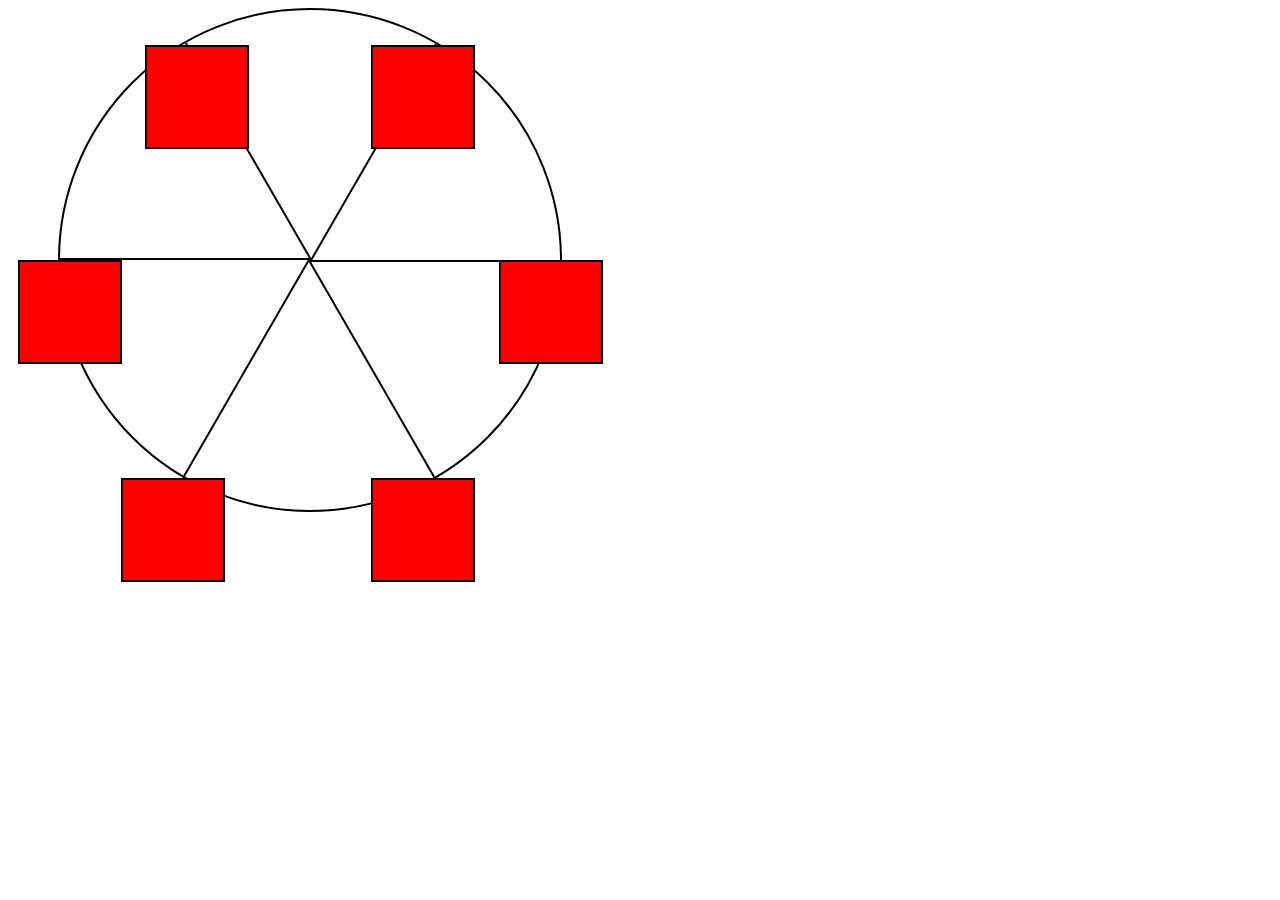
<file: Learn CSS Animation by Building a Ferris Wheel/index.html>
<!DOCTYPE html>
<html lang="en">
  <head>
    <meta charset="UTF-8">
    <title>Ferris Wheel</title>
    <link rel="stylesheet" href="./styles.css">
  </head>
  <body>
    <div class="wheel">
      <span class="line"></span>
      <span class="line"></span>
      <span class="line"></span>
      <span class="line"></span>
      <span class="line"></span>
      <span class="line"></span>

      <div class="cabin"></div>
      <div class="cabin"></div>
      <div class="cabin"></div>
      <div class="cabin"></div>
      <div class="cabin"></div>
      <div class="cabin"></div>
    </div>
  </body>
</html>
</file>
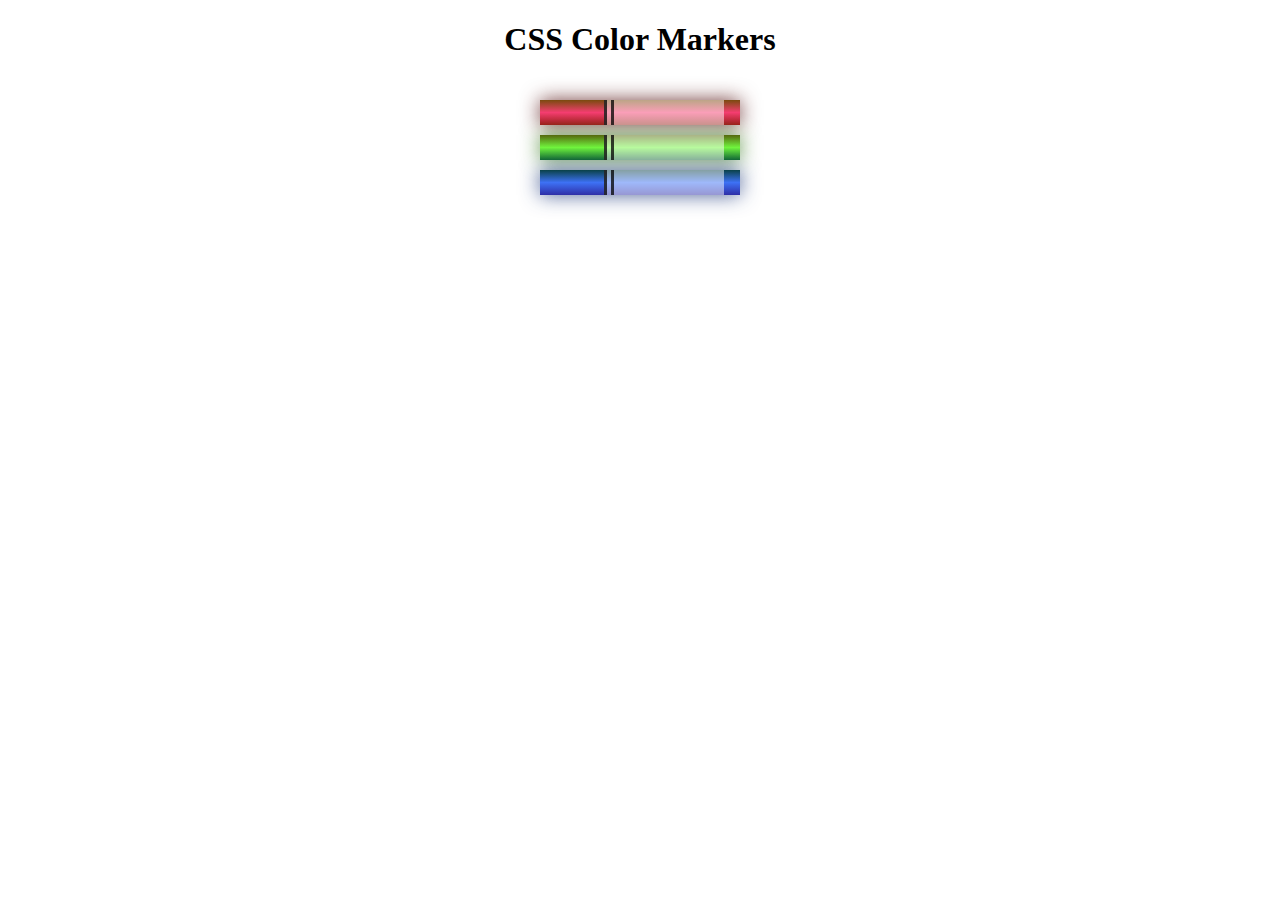
<file: Learn CSS Colors by Building a Set of Colored Markers/index.html>
<!DOCTYPE html>
<html lang="en">
  <head>
    <meta charset="utf-8">
    <meta name="viewport" content="width=device-width, initial-scale=1.0">
    <title>Colored Markers</title>
    <link rel="stylesheet" href="styles.css">
  </head>
  <body>
    <h1>CSS Color Markers</h1>
    <div class="container">
      <div class="marker red">
        <div class="cap"></div>
        <div class="sleeve"></div>
      </div>
      <div class="marker green">
        <div class="cap"></div>
        <div class="sleeve"></div>
      </div>
      <div class="marker blue">
        <div class="cap"></div>
        <div class="sleeve"></div>
      </div>
    </div>
  </body>
</html>
</file>
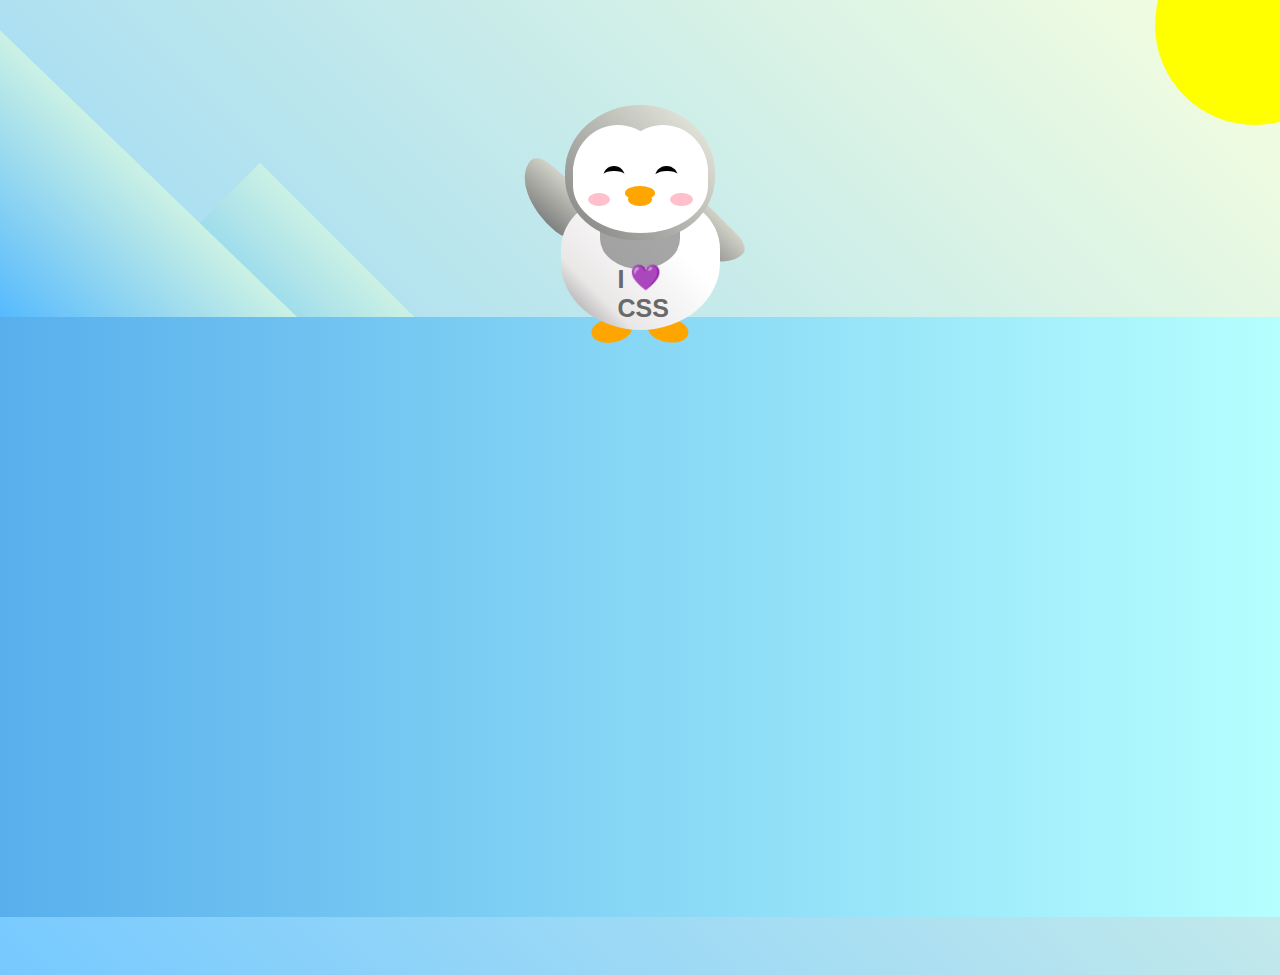
<file: Learn CSS Transforms by Building a Penguin/index.html>
<!DOCTYPE html>
<html lang="en">
  <head>
    <meta charset="UTF-8" />
    <link rel="stylesheet" href="./styles.css" />
    <title>Penguin</title>
    <meta name="viewport" content="width=device-width, initial-scale=1.0" />
  </head>

  <body>
    <div class="left-mountain"></div>
    <div class="back-mountain"></div>
    <div class="sun"></div>
    <div class="penguin">
      <div class="penguin-head">
        <div class="face left"></div>
        <div class="face right"></div>
        <div class="chin"></div>
        <div class="eye left">
          <div class="eye-lid"></div>
        </div>
        <div class="eye right">
          <div class="eye-lid"></div>
        </div>
        <div class="blush left"></div>
        <div class="blush right"></div>
        <div class="beak top"></div>
        <div class="beak bottom"></div>
      </div>
      <div class="shirt">
        <div>💜</div>
        <p>I CSS</p>
      </div>
      <div class="penguin-body">
        <div class="arm left"></div>
        <div class="arm right"></div>
        <div class="foot left"></div>
        <div class="foot right"></div>
      </div>
    </div>

    <div class="ground"></div>
  </body>
</html>
</file>
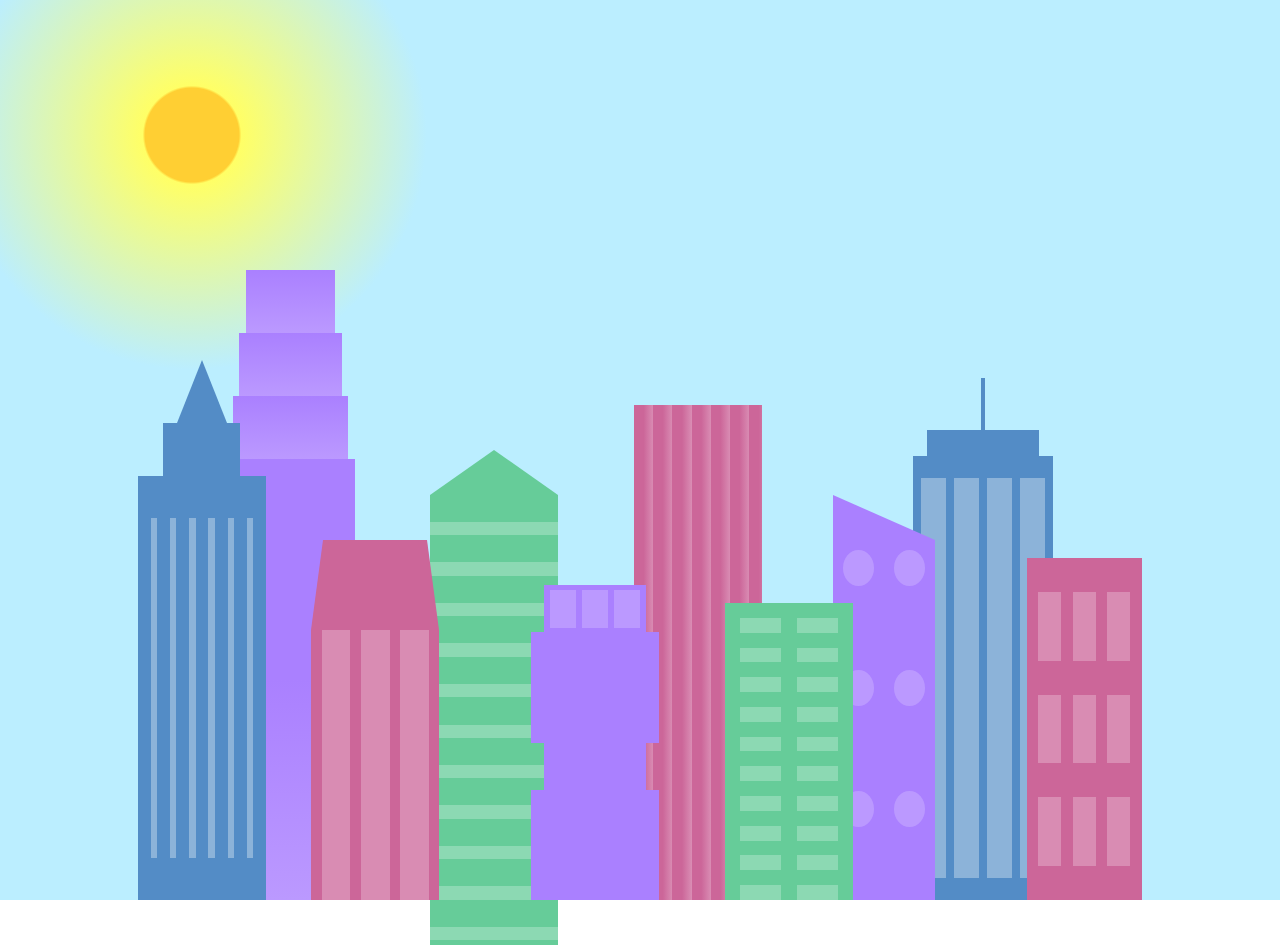
<file: Learn CSS Variables by Building a City Skyline/index.html>
<!DOCTYPE html>
<html lang="en">    
  <head>
    <meta charset="UTF-8">
    <title>City Skyline</title>
    <link href="styles.css" rel="stylesheet" />   
  </head>

  <body>
    <div class="background-buildings sky">
      <div></div>
      <div></div>
      <div class="bb1 building-wrap">
        <div class="bb1a bb1-window"></div>
        <div class="bb1b bb1-window"></div>
        <div class="bb1c bb1-window"></div>
        <div class="bb1d"></div>
      </div>
      <div class="bb2">
        <div class="bb2a"></div>
        <div class="bb2b"></div>
      </div>
      <div class="bb3"></div>
      <div></div>
      <div class="bb4 building-wrap">
        <div class="bb4a"></div>
        <div class="bb4b"></div>
        <div class="bb4c window-wrap">
          <div class="bb4-window"></div>
          <div class="bb4-window"></div>
          <div class="bb4-window"></div>
          <div class="bb4-window"></div>
        </div>
      </div>
      <div></div>
      <div></div>
    </div>

    <div class="foreground-buildings">
      <div></div>
      <div></div>
      <div class="fb1 building-wrap">
        <div class="fb1a"></div>
        <div class="fb1b"></div>
        <div class="fb1c"></div>
      </div>
      <div class="fb2">
        <div class="fb2a"></div>
        <div class="fb2b window-wrap">
          <div class="fb2-window"></div>
          <div class="fb2-window"></div>
          <div class="fb2-window"></div>
        </div>
      </div>
      <div></div>
      <div class="fb3 building-wrap">
        <div class="fb3a window-wrap">
          <div class="fb3-window"></div>
          <div class="fb3-window"></div>
          <div class="fb3-window"></div>
        </div>
        <div class="fb3b"></div>
        <div class="fb3a"></div>
        <div class="fb3b"></div>
      </div>
      <div class="fb4">
        <div class="fb4a"></div>
        <div class="fb4b">
          <div class="fb4-window"></div>
          <div class="fb4-window"></div>
          <div class="fb4-window"></div>
          <div class="fb4-window"></div>
          <div class="fb4-window"></div>
          <div class="fb4-window"></div>
        </div>
      </div>
      <div class="fb5"></div>
      <div class="fb6"></div>
      <div></div>
      <div></div>
    </div>
  </body>
</html>
</file>
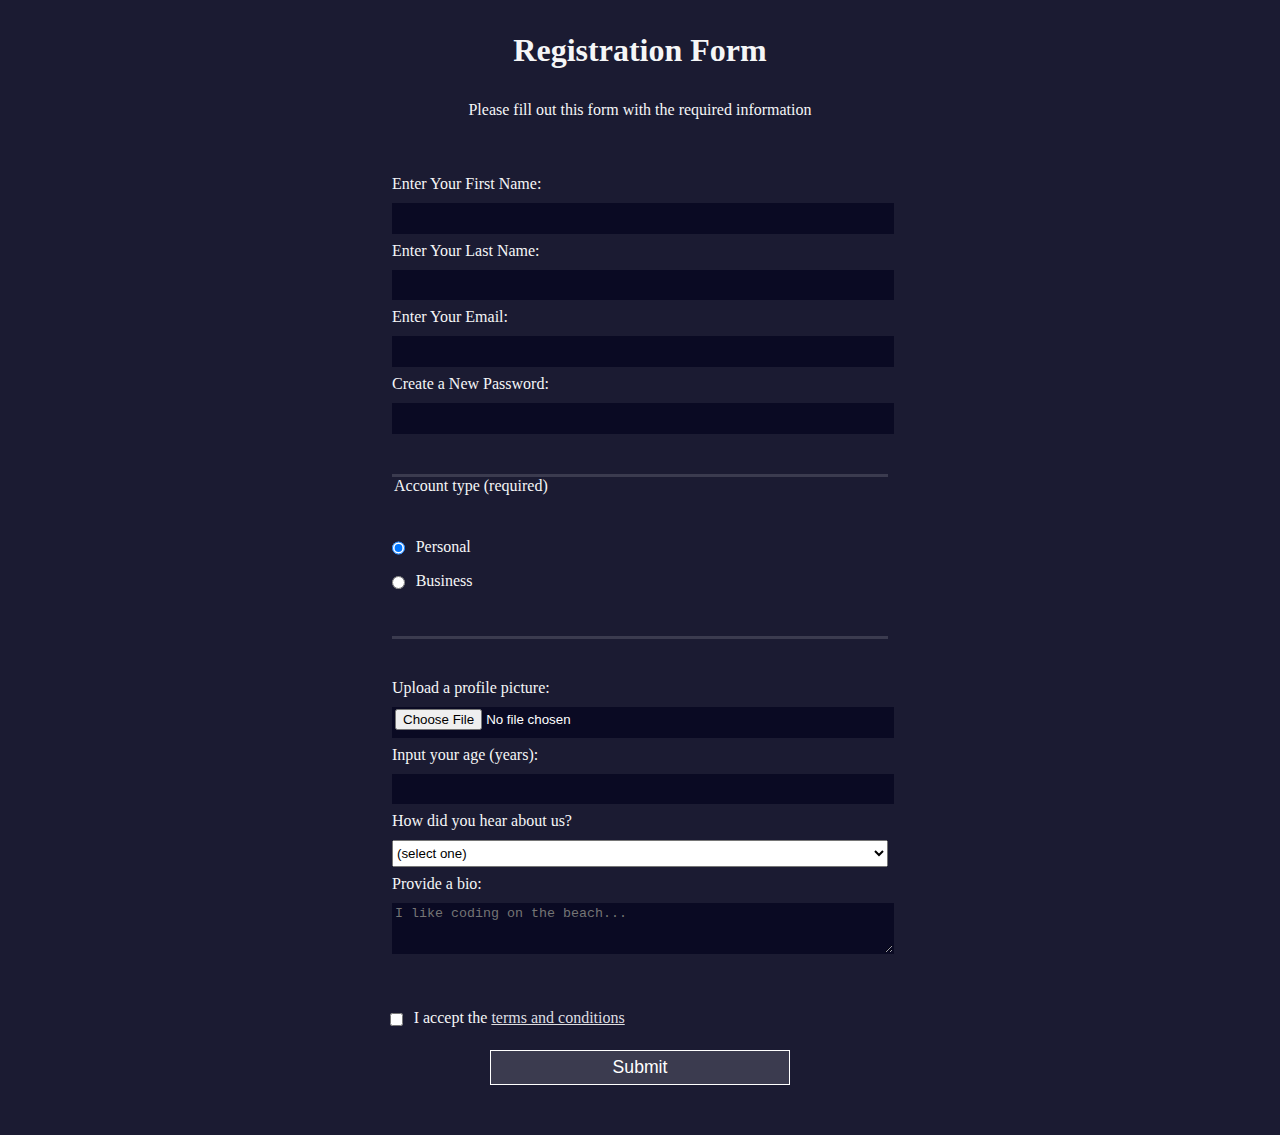
<file: Learn HTML Forms by Building a Registration Form/index.html>
<!DOCTYPE html>
<html lang="en">
  <head>
    <meta charset="UTF-8">
    <title>Registration Form</title>
    <link rel="stylesheet" href="styles.css" />
  </head>
  <body>
    <h1>Registration Form</h1>
    <p>Please fill out this form with the required information</p>
    <form method="post" action='https://register-demo.freecodecamp.org'>
      <fieldset>
        <label for="first-name">Enter Your First Name: <input id="first-name" name="first-name" type="text" required /></label>
        <label for="last-name">Enter Your Last Name: <input id="last-name" name="last-name" type="text" required /></label>
        <label for="email">Enter Your Email: <input id="email" name="email" type="email" required /></label>
        <label for="new-password">Create a New Password: <input id="new-password" name="new-password" type="password" pattern="[a-z0-5]{8,}" required /></label>
      </fieldset>
      <fieldset>
        <legend>Account type (required)</legend>
        <label for="personal-account"><input id="personal-account" type="radio" name="account-type" class="inline" checked /> Personal</label>
        <label for="business-account"><input id="business-account" type="radio" name="account-type" class="inline" /> Business</label>
      </fieldset>
      <fieldset>
        <label for="profile-picture">Upload a profile picture: <input id="profile-picture" type="file" name="file" /></label>
        <label for="age">Input your age (years): <input id="age" type="number" name="age" min="13" max="120" /></label>
        <label for="referrer">How did you hear about us?
          <select id="referrer" name="referrer">
            <option value="">(select one)</option>
            <option value="1">freeCodeCamp News</option>
            <option value="2">freeCodeCamp YouTube Channel</option>
            <option value="3">freeCodeCamp Forum</option>
            <option value="4">Other</option>
          </select>
        </label>
        <label for="bio">Provide a bio:
          <textarea id="bio" name="bio" rows="3" cols="30" placeholder="I like coding on the beach..."></textarea>
        </label>
      </fieldset>
      <label for="terms-and-conditions">
        <input class="inline" id="terms-and-conditions" type="checkbox" required name="terms-and-conditions" /> I accept the <a href="https://www.freecodecamp.org/news/terms-of-service/">terms and conditions</a>
      </label>
      <input type="submit" value="Submit" />
    </form>
  </body>
</html>
</file>
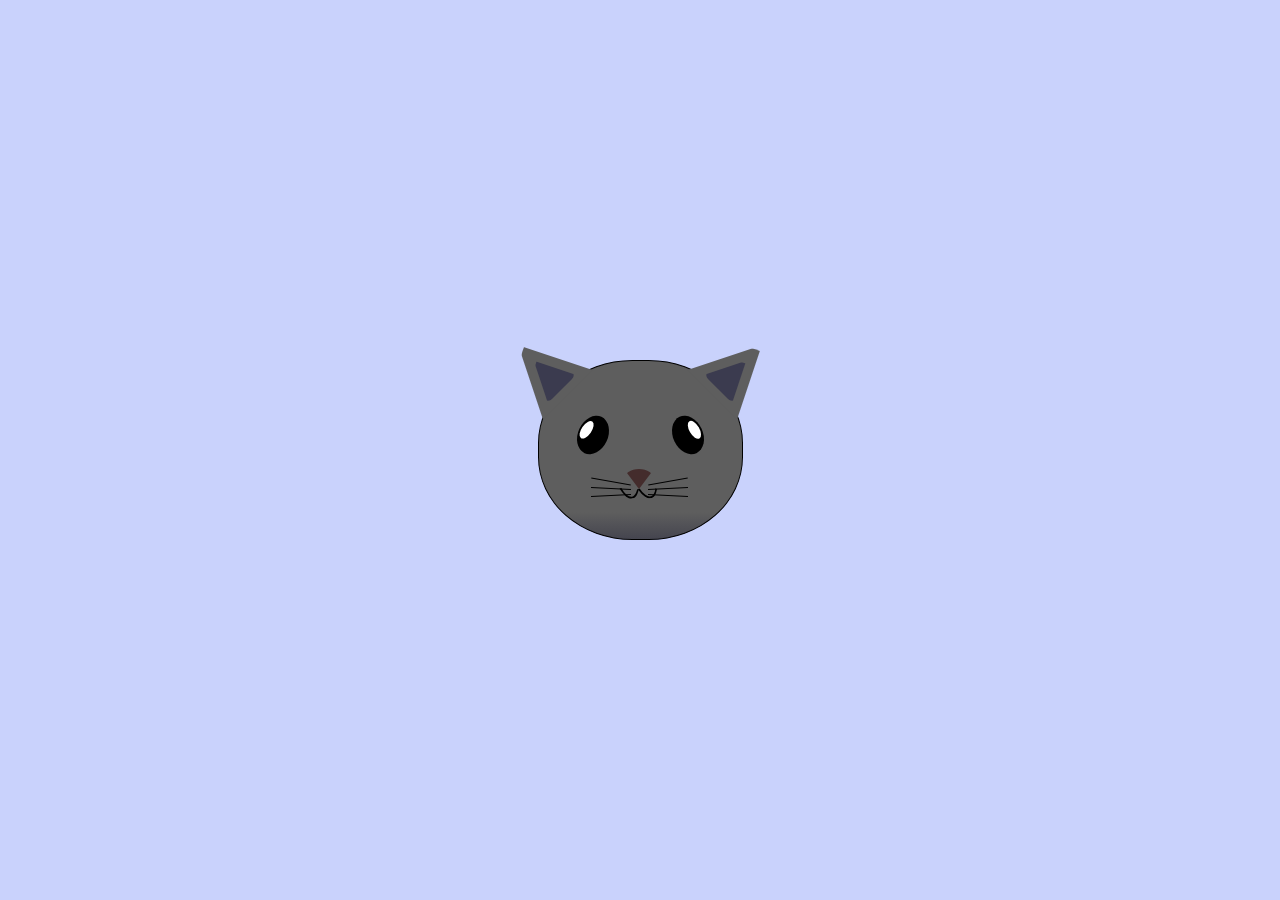
<file: Learn Intermediate CSS by Building a Cat Painting/index.html>
<!DOCTYPE html>
<html lang="en">
<head>
    <meta charset="UTF-8">
    <title>fCC Cat Painting</title>
    <link rel="stylesheet" href="./styles.css">
</head>
<body>
    <main>
      <div class="cat-head">
        <div class="cat-ears">
          <div class="cat-left-ear">
            <div class="cat-left-inner-ear"></div>
          </div>
          <div class="cat-right-ear">
            <div class="cat-right-inner-ear"></div>
          </div>
        </div>

        <div class="cat-eyes">
          <div class="cat-left-eye">
            <div class="cat-left-inner-eye"></div>
          </div>
          <div class="cat-right-eye">
            <div class="cat-right-inner-eye"></div>
          </div>
        </div>
        
        <div class="cat-nose"></div>

        <div class="cat-mouth">
          <div class="cat-mouth-line-left"></div>
          <div class="cat-mouth-line-right"></div>
        </div>

        <div class="cat-whiskers">
          <div class="cat-whiskers-left">
            <div class="cat-whisker-left-top"></div>
            <div class="cat-whisker-left-middle"></div>
            <div class="cat-whisker-left-bottom"></div>
          </div>
          <div class="cat-whiskers-right">
            <div class="cat-whisker-right-top"></div>
            <div class="cat-whisker-right-middle"></div>
            <div class="cat-whisker-right-bottom"></div>
          </div>
        </div>

      </div>
    </main>
</body>
</html>
</file>
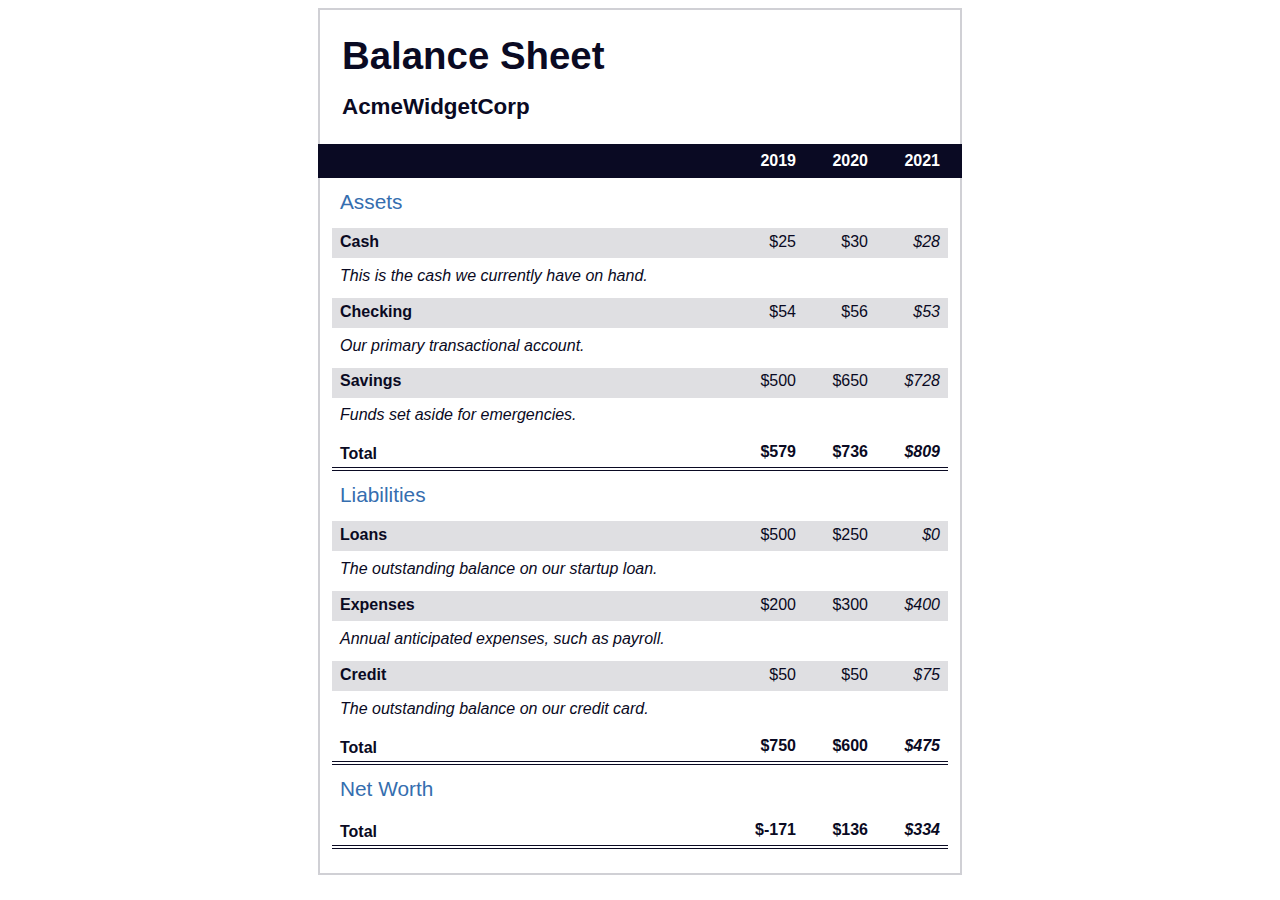
<file: Learn More About CSS Pseudo Selectors by Building A Balance Sheet/index.html>
<!DOCTYPE html>
<html lang="en">
  <head>
    <meta charset="UTF-8">
    <meta name="viewport" content="width=device-width, initial-scale=1.0">
    <title>Balance Sheet</title>
    <link rel="stylesheet" href="./styles.css">
  </head>
  <body>
    <main>
      <section>
        <h1>
          <span class="flex">
            <span>AcmeWidgetCorp</span>
            <span>Balance Sheet</span>
          </span>
        </h1>
        <div id="years" aria-hidden="true">
          <span class="year">2019</span>
          <span class="year">2020</span>
          <span class="year">2021</span>
        </div>
        <div class="table-wrap">
          <table>
            <caption>Assets</caption>
            <thead>
              <tr>
                <td></td>
                <th><span class="sr-only year">2019</span></th>
                <th><span class="sr-only year">2020</span></th>
                <th class="current"><span class="sr-only year">2021</span></th>
              </tr>
            </thead>
            <tbody>
              <tr class="data">
                <th>Cash <span class="description">This is the cash we currently have on hand.</span></th>
                <td>$25</td>
                <td>$30</td>
                <td class="current">$28</td>
              </tr>
              <tr class="data">
                <th>Checking <span class="description">Our primary transactional account.</span></th>
                <td>$54</td>
                <td>$56</td>
                <td class="current">$53</td>
              </tr>
              <tr class="data">
                <th>Savings <span class="description">Funds set aside for emergencies.</span></th>
                <td>$500</td>
                <td>$650</td>
                <td class="current">$728</td>
              </tr>
              <tr class="total">
                <th>Total <span class="sr-only">Assets</span></th>
                <td>$579</td>
                <td>$736</td>
                <td class="current">$809</td>
              </tr>
            </tbody>
          </table>
          <table>
            <caption>Liabilities</caption>
            <thead>
              <tr>
              <td></td>
              <th><span class="sr-only">2019</span></th>
              <th><span class="sr-only">2020</span></th>
              <th><span class="sr-only">2021</span></th>
              </tr>
            </thead>
            <tbody>
              <tr class="data">
                <th>Loans <span class="description">The outstanding balance on our startup loan.</span></th>
                <td>$500</td>
                <td>$250</td>
                <td class="current">$0</td>
              </tr>
              <tr class="data">
                <th>Expenses <span class="description">Annual anticipated expenses, such as payroll.</span></th>
                <td>$200</td>
                <td>$300</td>
                <td class="current">$400</td>
              </tr>
              <tr class="data">
                <th>Credit <span class="description">The outstanding balance on our credit card.</span></th>
                <td>$50</td>
                <td>$50</td>
                <td class="current">$75</td>
              </tr>
              <tr class="total">
                <th>Total <span class="sr-only">Liabilities</span></th>
                <td>$750</td>
                <td>$600</td>
                <td class="current">$475</td>
              </tr>
            </tbody>
          </table>
          <table>
            <caption>Net Worth</caption>
            <thead>
              <tr>
              <td></td>
              <th><span class="sr-only">2019</span></th>
              <th><span class="sr-only">2020</span></th>
              <th><span class="sr-only">2021</span></th>
              </tr>
            </thead>
            <tbody>
              <tr class="total">
                <th>Total <span class="sr-only">Net Worth</span></th>
                <td>$-171</td>
                <td>$136</td>
                <td class="current">$334</td>
              </tr>
            </tbody>
          </table>
        </div>
      </section>
    </main>
  </body>
</html>
</file>
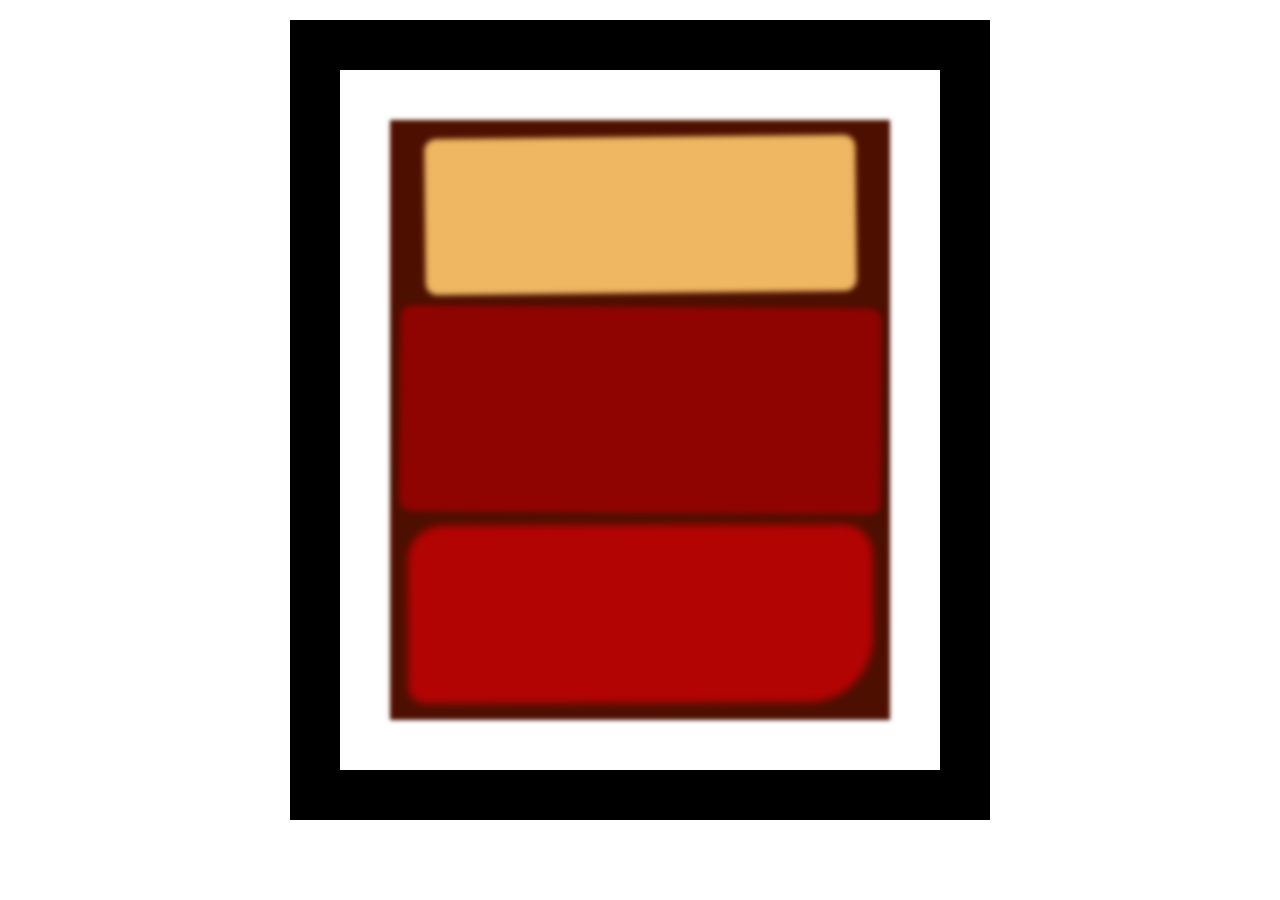
<file: Learn the CSS Box Model by Building a Rothko Painting/index.html>
<!DOCTYPE html>
<html lang="en">
  <head>
    <meta charset="UTF-8">
    <title>Rothko Painting</title>
    <link href="./styles.css" rel="stylesheet">
  </head>
  <body>
    <div class="frame">
      <div class="canvas">
        <div class="one"></div>
        <div class="two"></div>
        <div class="three"></div>
      </div>
    </div>
  </body>
</html>
</file>
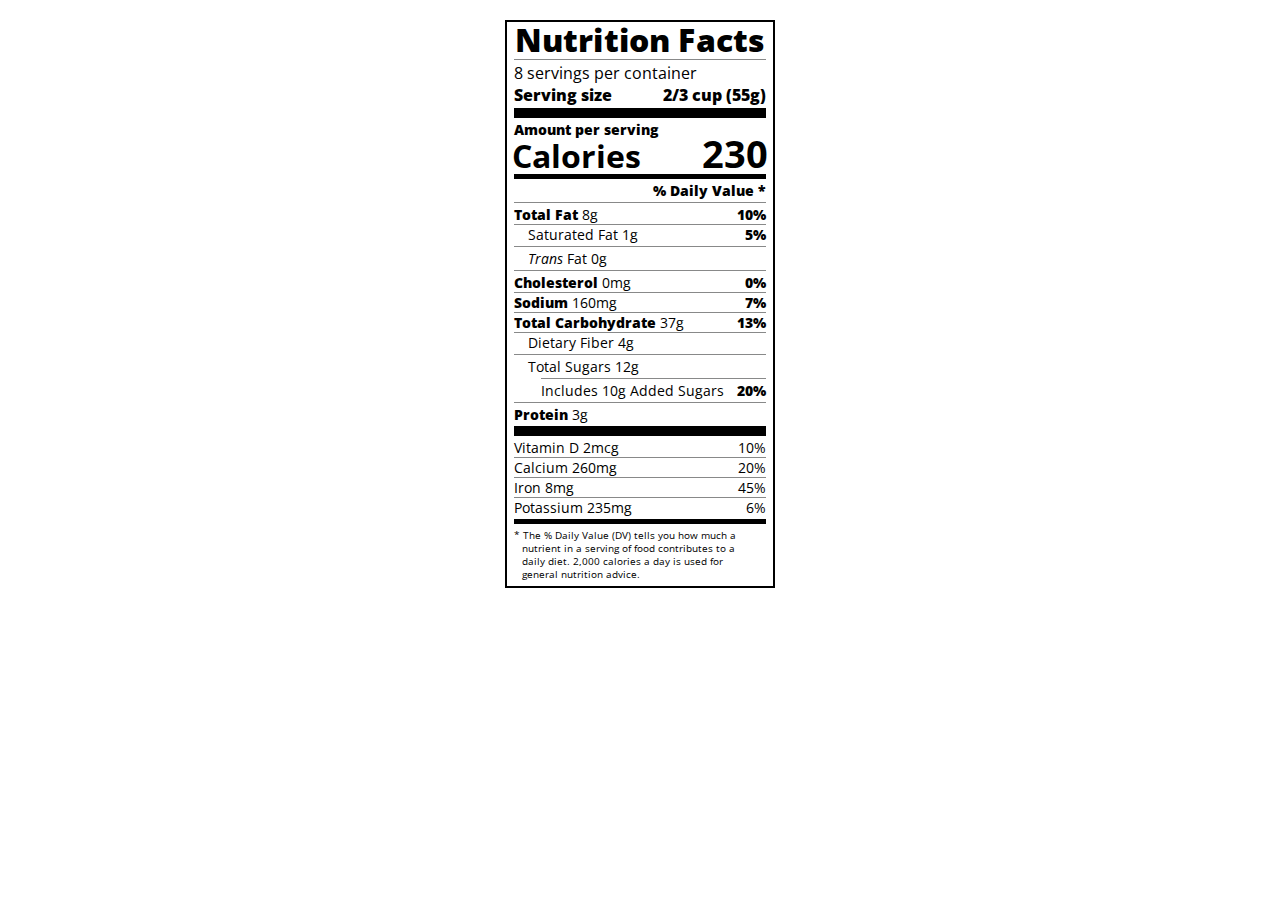
<file: Learn Typography by Building a Nutrition Label/index.html>
<!DOCTYPE html>
<html lang="en">

<head>
  <meta charset="UTF-8">
  <title>Nutrition Label</title>
  <link href="https://fonts.googleapis.com/css?family=Open+Sans:400,700,800" rel="stylesheet">
  <link href="./styles.css" rel="stylesheet">
</head>

<body>
  <div class="label">
    <header>
      <h1 class="bold">Nutrition Facts</h1>
      <div class="divider"></div>
      <p>8 servings per container</p>
      <p class="bold">Serving size <span>2/3 cup (55g)</span></p>
    </header>
    <div class="divider large"></div>
    <div class="calories-info">
      <div class="left-container">
        <h2 class="bold small-text">Amount per serving</h2>
        <p>Calories</p>
      </div>
      <span>230</span>
    </div>
    <div class="divider medium"></div>
    <div class="daily-value small-text">
      <p class="bold right no-divider">% Daily Value *</p>
      <div class="divider"></div>
      <p><span><span class="bold">Total Fat</span> 8g</span> <span class="bold">10%</span></p>
      <p class="indent no-divider">Saturated Fat 1g <span class="bold">5%</span></p>
      <div class="divider"></div>
      <p class="indent no-divider"><span><i>Trans</i> Fat 0g</span></p>
      <div class="divider"></div>
      <p><span><span class="bold">Cholesterol</span> 0mg</span> <span class="bold">0%</span></p>
      <p><span><span class="bold">Sodium</span> 160mg</span> <span class="bold">7%</span></p>
      <p><span><span class="bold">Total Carbohydrate</span> 37g</span> <span class="bold">13%</span></p>
      <p class="indent no-divider">Dietary Fiber 4g</p>
      <div class="divider"></div>
      <p class="indent no-divider">Total Sugars 12g</p>
      <div class="divider double-indent"></div>
      <p class="double-indent no-divider">Includes 10g Added Sugars <span class="bold">20%</span></p>
      <div class="divider"></div>
      <p class="no-divider"><span><span class="bold">Protein</span> 3g</span></p>
      <div class="divider large"></div>
      <p>Vitamin D 2mcg <span>10%</span></p>
      <p>Calcium 260mg <span>20%</span></p>
      <p>Iron 8mg <span>45%</span></p>
      <p class="no-divider">Potassium 235mg <span>6%</span></p>
    </div>
    <div class="divider medium"></div>
    <p class="note">* The % Daily Value (DV) tells you how much a nutrient in a serving of food contributes to a daily
      diet. 2,000 calories a day is used for general nutrition advice.</p>
  </div>
</body>
</html>
</file>
<file: Learn CSS Animation by Building a Ferris Wheel/styles.css>
.wheel {
  border: 2px solid black;
  border-radius: 50%;
  margin-left: 50px;
  position: absolute;
  height: 55vw;
  width: 55vw;
  max-width: 500px;
  max-height: 500px;
  animation-name: wheel;
  animation-duration: 10s;
  animation-iteration-count: infinite;
  animation-timing-function: linear;
}

.line {
  background-color: black;
  width: 50%;
  height: 2px;
  position: absolute;
  top: 50%;
  left: 50%;
  transform-origin: 0% 0%;
}

.line:nth-of-type(2) {
  transform: rotate(60deg);
}
.line:nth-of-type(3) {
  transform: rotate(120deg);
}
.line:nth-of-type(4) {
  transform: rotate(180deg);
}
.line:nth-of-type(5) {
  transform: rotate(240deg);
}
.line:nth-of-type(6) {
  transform: rotate(300deg);
}

.cabin {
  background-color: red;
  width: 20%;
  height: 20%;
  position: absolute;
  border: 2px solid;
  transform-origin: 50% 0%;
  animation: cabins 10s ease-in-out infinite;
}

.cabin:nth-of-type(1) {
  right: -8.5%;
  top: 50%;
}
.cabin:nth-of-type(2) {
  right: 17%;
  top: 93.5%;
}
.cabin:nth-of-type(3) {
  right: 67%;
  top: 93.5%;
}
.cabin:nth-of-type(4) {
  left: -8.5%;
  top: 50%;
}
.cabin:nth-of-type(5) {
  left: 17%;
  top: 7%;
}
.cabin:nth-of-type(6) {
  right: 17%;
  top: 7%;
}

@keyframes wheel {
   0% {
     transform: rotate(0deg);
   }
   100% {
     transform: rotate(360deg);
   }
}

@keyframes cabins {
  0% {
    transform: rotate(0deg);
  }
  25% {
    background-color: yellow;
  }
  50% {
    background-color: purple;
  }
  75% {
    background-color: yellow;
  }
  100% {
    transform: rotate(-360deg);
  }
}
</file>
<file: Learn CSS Colors by Building a Set of Colored Markers/styles.css>
h1 {
  text-align: center;
}

.container {
  background-color: rgb(255, 255, 255);
  padding: 10px 0;
}

.marker {
  width: 200px;
  height: 25px;
  margin: 10px auto;
}

.cap {
  width: 60px;
  height: 25px;
}

.sleeve {
  width: 110px;
  height: 25px;
  background-color: rgba(255, 255, 255, 0.5);
  border-left: 10px double rgba(0, 0, 0, 0.75);
}

.cap, .sleeve {
  display: inline-block;
}

.red {
  background: linear-gradient(rgb(122, 74, 14), rgb(245, 62, 113), rgb(162, 27, 27));
  box-shadow: 0 0 20px 0 rgba(83, 14, 14, 0.8);
}

.green {
  background: linear-gradient(#55680D, #71F53E, #116C31);
  box-shadow: 0 0 20px 0 #3B7E20CC;
}

.blue {
  background: linear-gradient(hsl(186, 76%, 16%), hsl(223, 90%, 60%), hsl(240, 56%, 42%));
  box-shadow: 0 0 20px 0 hsla(223, 59%, 31%, 0.8);
}
</file>
<file: Learn CSS Transforms by Building a Penguin/styles.css>
:root {
  --penguin-face: white;
  --penguin-picorna: orange;
  --penguin-skin: gray;
}

body {
  background: linear-gradient(45deg, rgb(118, 201, 255), rgb(247, 255, 222));
  margin: 0;
  padding: 0;
  width: 100%;
  height: 100vh;
  overflow: hidden;
}

.left-mountain {
  width: 300px;
  height: 300px;
  background: linear-gradient(rgb(203, 241, 228), rgb(80, 183, 255));
  position: absolute;
  transform: skew(0deg, 44deg);
  z-index: 2;
  margin-top: 100px;
}

.back-mountain {
  width: 300px;
  height: 300px;
  background: linear-gradient(rgb(203, 241, 228), rgb(47, 170, 255));
  position: absolute;
  z-index: 1;
  transform: rotate(45deg);
  left: 110px;
  top: 225px;
}

.sun {
  width: 200px;
  height: 200px;
  background-color: yellow;
  position: absolute;
  border-radius: 50%;
  top: -75px;
  right: -75px;
}

.penguin {
  width: 300px;
  height: 300px;
  margin: auto;
  margin-top: 75px;
  z-index: 4;
  position: relative;
  transition: transform 1s ease-in-out 0ms;
}

.penguin * {
  position: absolute;
}

.penguin:active {
  transform: scale(1.5);
  cursor: not-allowed;
}

.penguin-head {
  width: 50%;
  height: 45%;
  background: linear-gradient(
    45deg,
    var(--penguin-skin),
    rgb(239, 240, 228)
  );
  border-radius: 70% 70% 65% 65%;
  top: 10%;
  left: 25%;
  z-index: 1;
}

.face {
  width: 60%;
  height: 70%;
  background-color: var(--penguin-face);
  border-radius: 70% 70% 60% 60%;
  top: 15%;
}

.face.left {
  left: 5%;
}

.face.right {
  right: 5%;
}

.chin {
  width: 90%;
  height: 70%;
  background-color: var(--penguin-face);
  top: 25%;
  left: 5%;
  border-radius: 70% 70% 100% 100%;
}

.eye {
  width: 15%;
  height: 17%;
  background-color: black;
  top: 45%;
  border-radius: 50%;
}

.eye.left {
  left: 25%;
}

.eye.right {
  right: 25%;
}

.eye-lid {
  width: 150%;
  height: 100%;
  background-color: var(--penguin-face);
  top: 25%;
  left: -23%;
  border-radius: 50%;
}

.blush {
  width: 15%;
  height: 10%;
  background-color: pink;
  top: 65%;
  border-radius: 50%;
}

.blush.left {
  left: 15%;
}

.blush.right {
  right: 15%;
}

.beak {
  height: 10%;
  background-color: var(--penguin-picorna);
  border-radius: 50%;
}

.beak.top {
  width: 20%;
  top: 60%;
  left: 40%;
}

.beak.bottom {
  width: 16%;
  top: 65%;
  left: 42%;
}

.shirt {
  font: bold 25px Helvetica, sans-serif;
  top: 165px;
  left: 127.5px;
  z-index: 1;
  color: #6a6969;
}

.shirt div {
  font-weight:  initial;
  top: 22.5px;
  left: 12px;
}

.penguin-body {
  width: 53%;
  height: 45%;
  background: linear-gradient(
    45deg,
    rgb(134, 133, 133) 0%,
    rgb(234, 231, 231) 25%,
    white 67%
  );
  border-radius: 80% 80% 100% 100%;
  top: 40%;
  left: 23.5%;
}

.penguin-body::before {
  content: "";
  position: absolute;
  width: 50%;
  height: 45%;
  background-color: var(--penguin-skin);
  top: 10%;
  left: 25%;
  border-radius: 0% 0% 100% 100%;
  opacity: 70%;
}

.arm {
  width: 30%;
  height: 60%;
  background: linear-gradient(
    90deg,
    var(--penguin-skin),
    rgb(209, 210, 199)
  );
  border-radius: 30% 30% 30% 120%;
  z-index: -1;
}

.arm.left {
  top: 35%;
  left: 5%;
  transform-origin: top left;
  transform: rotate(130deg) scaleX(-1);
  animation: 3s linear infinite wave;
}

.arm.right {
  top: 0%;
  right: -5%;
  transform: rotate(-45deg);
}

@keyframes wave {
  10% {
    transform: rotate(110deg) scaleX(-1);
  }
  20% {
    transform: rotate(130deg) scaleX(-1);
  }
  30% {
    transform: rotate(110deg) scaleX(-1);
  }
  40% {
    transform: rotate(130deg) scaleX(-1);
  }
}

.foot {
  width:  15%;
  height: 30%;
  background-color: var(--penguin-picorna);
  top: 85%;
  border-radius: 50%;
  z-index: -1;
}

.foot.left {
  left: 25%;
  transform: rotate(80deg);
}

.foot.right {
  right: 25%;
  transform: rotate(-80deg);
}

.ground {
  width: 100vw;
  height: calc(100vh - 300px);
  background: linear-gradient(90deg, rgb(88, 175, 236), rgb(182, 255, 255));
  z-index: 3;
  position: absolute;
  margin-top: -58px;
}
</file>
<file: Learn CSS Variables by Building a City Skyline/styles.css>
:root {
  --building-color1: #aa80ff;
  --building-color2: #66cc99;
  --building-color3: #cc6699;
  --building-color4: #538cc6;
  --window-color1: #bb99ff;
  --window-color2: #8cd9b3;
  --window-color3: #d98cb3;
  --window-color4: #8cb3d9;
}

* {
  box-sizing: border-box;
}

body {
  height: 100vh;
  margin: 0;
  overflow: hidden;
}

.background-buildings, .foreground-buildings {
  width: 100%;
  height: 100%;
  display: flex;
  align-items: flex-end;
  justify-content: space-evenly;
  position: absolute;
  top: 0;
}

.building-wrap {
  display: flex;
  flex-direction: column;
  align-items: center;
}

.window-wrap {
  display: flex;
  align-items: center;
  justify-content: space-evenly;
}

.sky {
  background: radial-gradient(
      closest-corner circle at 15% 15%,
      #ffcf33,
      #ffcf33 20%,
      #ffff66 21%,
      #bbeeff 100%
    );
}

/* BACKGROUND BUILDINGS - "bb" stands for "background building" */
.bb1 {
  width: 10%;
  height: 70%;
}

.bb1a {
  width: 70%;
}
  
.bb1b {
  width: 80%;
}
  
.bb1c {
  width: 90%;
}

.bb1d {
  width: 100%;
  height: 70%;
  background: linear-gradient(
      var(--building-color1) 50%,
      var(--window-color1)
    );
}

.bb1-window {
  height: 10%;
  background: linear-gradient(
      var(--building-color1),
      var(--window-color1)
    );
}

.bb2 {
  width: 10%;
  height: 50%;
}

.bb2a {
  border-bottom: 5vh solid var(--building-color2);
  border-left: 5vw solid transparent;
  border-right: 5vw solid transparent;
}

.bb2b {
  width: 100%;
  height: 100%;
  background: repeating-linear-gradient(
      var(--building-color2),
      var(--building-color2) 6%,
      var(--window-color2) 6%,
      var(--window-color2) 9%
    );
}

.bb3 {
  width: 10%;
  height: 55%;
  background: repeating-linear-gradient(
      90deg,
      var(--building-color3),
      var(--building-color3),
      var(--window-color3) 15%
    );
}

.bb4 {
  width: 11%;
  height: 58%;
}

.bb4a {
  width: 3%;
  height: 10%;
  background-color: var(--building-color4);
}

.bb4b {
  width: 80%;
  height: 5%;
  background-color: var(--building-color4);
}
  
.bb4c {
  width: 100%;
  height: 85%;
  background-color: var(--building-color4);
}

.bb4-window {
  width: 18%;
  height: 90%;
  background-color: var(--window-color4);
}

/* FOREGROUND BUILDINGS - "fb" stands for "foreground building" */
.fb1 {
  width: 10%;
  height: 60%;
}

.fb1a {
  border-bottom: 7vh solid var(--building-color4);
  border-left: 2vw solid transparent;
  border-right: 2vw solid transparent;
}

.fb1b {
  width: 60%;
  height: 10%;
  background-color: var(--building-color4);
}
  
.fb1c {
  width: 100%;
  height: 80%;
  background: repeating-linear-gradient(
      90deg,
      var(--building-color4),
      var(--building-color4) 10%,
      transparent 10%,
      transparent 15%
    ),
    repeating-linear-gradient(
      var(--building-color4),
      var(--building-color4) 10%,
      var(--window-color4) 10%,
      var(--window-color4) 90%
    );
}

.fb2 {
  width: 10%;
  height: 40%;
}

.fb2a {
  width: 100%;
  border-bottom: 10vh solid var(--building-color3);
  border-left: 1vw solid transparent;
  border-right: 1vw solid transparent;
}

.fb2b {
  width: 100%;
  height: 75%;
  background-color: var(--building-color3);
}

.fb2-window {
  width: 22%;
  height: 100%;
  background-color: var(--window-color3);
}

.fb3 {
  width: 10%;
  height: 35%;
}
  
.fb3a {
  width: 80%;
  height: 15%;
  background-color: var(--building-color1);
}
  
.fb3b {
  width: 100%;
  height: 35%;
  background-color: var(--building-color1);
}

.fb3-window {
  width: 25%;
  height: 80%;
  background-color: var(--window-color1);
}

.fb4 {
  width: 8%;
  height: 45%;
  position: relative;
  left: 10%;
}

.fb4a {
  border-top: 5vh solid transparent;
  border-left: 8vw solid var(--building-color1);
}

.fb4b {
  width: 100%;
  height: 89%;
  background-color: var(--building-color1);
  display: flex;
  flex-wrap: wrap;
}

.fb4-window {
  width: 30%;
  height: 10%;
  border-radius: 50%;
  background-color: var(--window-color1);
  margin: 10%;
}

.fb5 {
  width: 10%;
  height: 33%;
  position: relative;
  right: 10%;
  background: repeating-linear-gradient(
      var(--building-color2),
      var(--building-color2) 5%,
      transparent 5%,
      transparent 10%
    ),
    repeating-linear-gradient(
      90deg,
      var(--building-color2),
      var(--building-color2) 12%,
      var(--window-color2) 12%,
      var(--window-color2) 44%
    );
}

.fb6 {
  width: 9%;
  height: 38%;
  background: repeating-linear-gradient(
      90deg,
      var(--building-color3),
      var(--building-color3) 10%,
      transparent 10%,
      transparent 30%
    ),
    repeating-linear-gradient(
      var(--building-color3),
      var(--building-color3) 10%,
      var(--window-color3) 10%,
      var(--window-color3) 30%
    );
}

@media (max-width: 1000px) {
  :root {
    --building-color1: #000;
    --building-color2: #000;
    --building-color3: #000;
    --building-color4: #000;
    --window-color1: #777;
    --window-color2: #777;
    --window-color3: #777;
    --window-color4: #777;
  }
  .sky {
    background: radial-gradient(
        closest-corner circle at 15% 15%,
        #ccc,
        #ccc 20%,
        #445 21%,
        #223 100%
      );
  }
}
</file>
<file: Learn HTML Forms by Building a Registration Form/styles.css>
body {
  width: 100%;
  height: 100vh;
  margin: 0;
  background-color: #1b1b32;
  color: #f5f6f7;
  font-family: Tahoma;
  font-size: 16px;
}

h1, p {
  margin: 1em auto;
  text-align: center;
}

form {
  width: 60vw;
  max-width: 500px;
  min-width: 300px;
  margin: 0 auto;
  padding-bottom: 2em;
}

fieldset {
  border: none;
  padding: 2rem 0;
  border-bottom: 3px solid #3b3b4f;
}

fieldset:last-of-type {
  border-bottom: none;
}

label {
  display: block;
  margin: 0.5rem 0;
}

input,
textarea,
select {
  margin: 10px 0 0 0;
  width: 100%;
  min-height: 2em;
}

input, textarea {
  background-color: #0a0a23;
  border: 1px solid #0a0a23;
  color: #ffffff;
}

.inline {
  width: unset;
  margin: 0 0.5em 0 0;
  vertical-align: middle;
}

input[type="submit"] {
  display: block;
  width: 60%;
  margin: 1em auto;
  height: 2em;
  font-size: 1.1rem;
  background-color: #3b3b4f;
  border-color: white;
  min-width: 300px;
}

input[type="file"] {
  padding: 1px 2px;
}

a {
  color:  #dfdfe2;
}
</file>
<file: Learn Intermediate CSS by Building a Cat Painting/styles.css>
* {
  box-sizing: border-box;
}

body {
  background-color: #c9d2fc;
}

.cat-head {
  position: absolute;
  right: 0;
  left: 0;
  top: 0;
  bottom: 0;
  margin: auto;
  background: linear-gradient(#5e5e5e 85%, #45454f 100%);
  width: 205px;
  height: 180px;
  border: 1px solid #000;
  border-radius: 46%;
}

.cat-left-ear {
  position: absolute;
  top: -26px;
  left: -31px;
  z-index: 1;
  border-top-left-radius: 90px;
  border-top-right-radius: 10px;
  transform: rotate(-45deg);
  border-left: 35px solid transparent;
  border-right: 35px solid transparent;
  border-bottom: 70px solid #5e5e5e;
}

.cat-right-ear {
  position: absolute;
  top: -26px;
  left: 163px;
  z-index: 1;
  transform: rotate(45deg);
  border-top-left-radius: 90px;
  border-top-right-radius: 10px;
  border-left: 35px solid transparent;
  border-right: 35px solid transparent;
  border-bottom: 70px solid #5e5e5e;
}

.cat-left-inner-ear {
  position: absolute;
  top: 22px;
  left: -20px;
  border-top-left-radius: 90px;
  border-top-right-radius: 10px;
  border-bottom-right-radius: 40%;
  border-bottom-left-radius: 40%;
  border-left: 20px solid transparent;
  border-right: 20px solid transparent;
  border-bottom: 40px solid #3b3b4f;
}

.cat-right-inner-ear {
  position: absolute;
  top: 22px;
  left: -20px;
  border-top-left-radius: 90px;
  border-top-right-radius: 10px;
  border-bottom-right-radius: 40%;
  border-bottom-left-radius: 40%;
  border-left: 20px solid transparent;
  border-right: 20px solid transparent;
  border-bottom: 40px solid #3b3b4f;
}

.cat-left-eye {
  position: absolute;
  top: 54px;
  left: 39px;
  border-radius: 60%;
  transform: rotate(25deg);
  width: 30px;
  height: 40px;
  background-color: #000;
}

.cat-right-eye {
  position: absolute;
  top: 54px;
  left: 134px;
  border-radius: 60%;
  transform: rotate(-25deg);
  width: 30px;
  height: 40px;
  background-color: #000;
}

.cat-left-inner-eye {
  position: absolute;
  top: 8px;
  left: 2px;
  width: 10px;
  height: 20px;
  transform: rotate(10deg);
  background-color: #fff;
  border-radius: 60%;
}

.cat-right-inner-eye {
  position: absolute;
  top: 8px;
  left: 18px;
  transform: rotate(-5deg);
  width: 10px;
  height: 20px;
  background-color: #fff;
  border-radius: 60%;
}

.cat-nose {
  position: absolute;
  top: 108px;
  left: 85px;
  border-top-left-radius: 50%;
  border-bottom-right-radius: 50%;
  border-bottom-left-radius: 50%;
  transform: rotate(180deg);
  border-left: 15px solid transparent;
  border-right: 15px solid transparent;
  border-bottom: 20px solid #442c2c;
}

.cat-mouth div {
  width: 30px;
  height: 50px;
  border: 2px solid #000;
  border-radius: 190%/190px 150px 0 0;
  border-color: black transparent transparent transparent;
}

.cat-mouth-line-left {
  position: absolute;
  top: 88px;
  left: 74px;
  transform: rotate(170deg);
}

.cat-mouth-line-right {
  position: absolute;
  top: 88px;
  left: 91px;
  transform: rotate(165deg);
}

.cat-whiskers-left div {
  width: 40px;
  height: 1px;
  background-color: #000;
}

.cat-whiskers-right div {
  width: 40px;
  height: 1px;
  background-color: #000;
}

.cat-whisker-left-top {
  position: absolute;
  top: 120px;
  left: 52px;
  transform: rotate(10deg);
}

.cat-whisker-left-middle {
  position: absolute;
  top: 127px;
  left: 52px;
  transform: rotate(3deg);
}

.cat-whisker-left-bottom {
  position: absolute;
  top: 134px;
  left: 52px;
  transform: rotate(-3deg);
}

.cat-whisker-right-top {
  position: absolute;
  top: 120px;
  left: 109px;
  transform: rotate(-10deg);
}

.cat-whisker-right-middle {
  position: absolute;
  top: 127px;
  left: 109px;
  transform: rotate(-3deg);
}

.cat-whisker-right-bottom {
  position: absolute;
  top: 134px;
  left: 109px;
  transform: rotate(3deg)
}
</file>
<file: Learn More About CSS Pseudo Selectors by Building A Balance Sheet/styles.css>
span[class~="sr-only"] {
  border: 0 !important;
  clip: rect(1px, 1px, 1px, 1px) !important;
  clip-path: inset(50%) !important;
  height: 1px !important;
  width: 1px !important;
  position: absolute !important;
  overflow: hidden !important;
  white-space: nowrap !important;
  padding: 0 !important;
  margin: -1px !important;
}

html {
  box-sizing: border-box;
}

body {
  font-family: sans-serif;
  color: #0a0a23;
}

h1 {
  max-width: 37.25rem;
  margin: 0 auto;
  padding: 1.5rem 1.25rem;
}

h1 .flex {
  display: flex;
  flex-direction: column-reverse;
  gap: 1rem;
}

h1 .flex span:first-of-type {
  font-size: 0.7em;
}

h1 .flex span:last-of-type {
  font-size: 1.2em;
}

section {
  max-width: 40rem;
  margin: 0 auto;
  border: 2px solid #d0d0d5;
}

#years {
  display: flex;
  justify-content: flex-end;
  position: sticky;
  z-index: 999;
  top: 0;
  background: #0a0a23;
  color: #fff;
  padding: 0.5rem calc(1.25rem + 2px) 0.5rem 0;
  margin: 0 -2px;
}

#years span[class] {
  font-weight: bold;
  width: 4.5rem;
  text-align: right;
}

.table-wrap {
  padding: 0 0.75rem 1.5rem 0.75rem;
}

table {
  border-collapse: collapse;
  border: 0;
  width: 100%;
  position: relative;
  margin-top: 3rem;
}

table caption {
  color: #356eaf;
  font-size: 1.3em;
  font-weight: normal;
  position: absolute;
  top: -2.25rem;
  left: 0.5rem;
}

tbody td {
  width: 100vw;
  min-width: 4rem;
  max-width: 4rem;
}

tbody th {
  width: calc(100% - 12rem);
}

tr[class="total"] {
  border-bottom: 4px double #0a0a23;
  font-weight: bold;
}

tr[class="total"] th {
  text-align: left;
  padding: 0.5rem 0 0.25rem 0.5rem;
}

tr.total td {
  text-align: right;
  padding: 0 0.25rem;
}

tr.total td:nth-of-type(3) {
  padding-right: 0.5rem;
}

tr.total:hover {
  background-color: #99c9ff;
}

td.current {
  font-style: italic;
}

tr.data {
  background-image: linear-gradient(to bottom, #dfdfe2 1.845rem, white 1.845rem);
}

tr.data th {
  text-align: left;
  padding-top: 0.3rem;
  padding-left: 0.5rem;
}

tr.data th .description {
  display: block;
  font-weight: normal;
  font-style: italic;
  padding: 1rem 0 0.75rem;
  margin-right: -13.5rem;
}

tr.data td {
  vertical-align: top;
  padding: 0.3rem 0.25rem 0;
  text-align: right;
}

tr.data td:last-of-type {
  padding-right: 0.5rem;
}
</file>
<file: Learn the CSS Box Model by Building a Rothko Painting/styles.css>
.canvas {
  width: 500px;
  height: 600px;
  background-color: #4d0f00;
  overflow: hidden;
  filter: blur(2px);
}

.frame {
  border: 50px solid black;
  width: 500px;
  padding: 50px;
  margin: 20px auto;
}

.one {
  width: 425px;
  height: 150px;
  background-color: #efb762;
  margin: 20px auto;
  box-shadow: 0 0 3px 3px #efb762;
  border-radius: 9px;
  transform: rotate(-0.6deg);
}

.two {
  width: 475px;
  height: 200px;
  background-color: #8f0401;
  margin: 0 auto 20px;
  box-shadow: 0 0 3px 3px #8f0401;
  border-radius: 8px 10px;
  transform: rotate(0.4deg);
}

.one, .two {
  filter: blur(1px);
}

.three {
  width: 91%;
  height: 28%;
  background-color: #b20403;
  margin: auto;
  filter: blur(2px);
  box-shadow: 0 0 5px 5px #b20403;
  border-radius: 30px 25px 60px 12px;
  transform: rotate(-0.2deg);

}
</file>
<file: Learn Typography by Building a Nutrition Label/styles.css>
* {
  box-sizing: border-box;
}

html {
  font-size: 16px;
}

body {
  font-family: 'Open Sans', sans-serif;
}

.label {
  border: 2px solid black;
  width: 270px;
  margin: 20px auto;
  padding: 0 7px;
}

header h1 {
  text-align: center;
  margin: -4px 0;
  letter-spacing: 0.15px
}

p {
  margin: 0;
  display: flex;
  justify-content: space-between;
}

.divider {
  border-bottom: 1px solid #888989;
  margin: 2px 0;
}

.bold {
  font-weight: 800;
}

.large {
  height: 10px;
}

.large, .medium {
  background-color: black;
  border: 0;
}

.medium {
  height: 5px;
}

.small-text {
  font-size: 0.85rem;
}


.calories-info {
  display: flex;
  justify-content: space-between;
  align-items: flex-end;
}

.calories-info h2 {
  margin: 0;
}

.left-container p {
  margin: -5px -2px;
  font-size: 2em;
  font-weight: 700;
}

.calories-info span {
  margin: -7px -2px;
  font-size: 2.4em;
  font-weight: 700;
}

.right {
  justify-content: flex-end;
}

.indent {
  margin-left: 1em;
}

.double-indent {
  margin-left: 2em;
}

.daily-value p:not(.no-divider) {
  border-bottom: 1px solid #888989;
}

.note {
  font-size: 0.6rem;
  margin: 5px 0;
  padding:0 8px 0 8px;
  text-indent: -8px;
}
</file>
